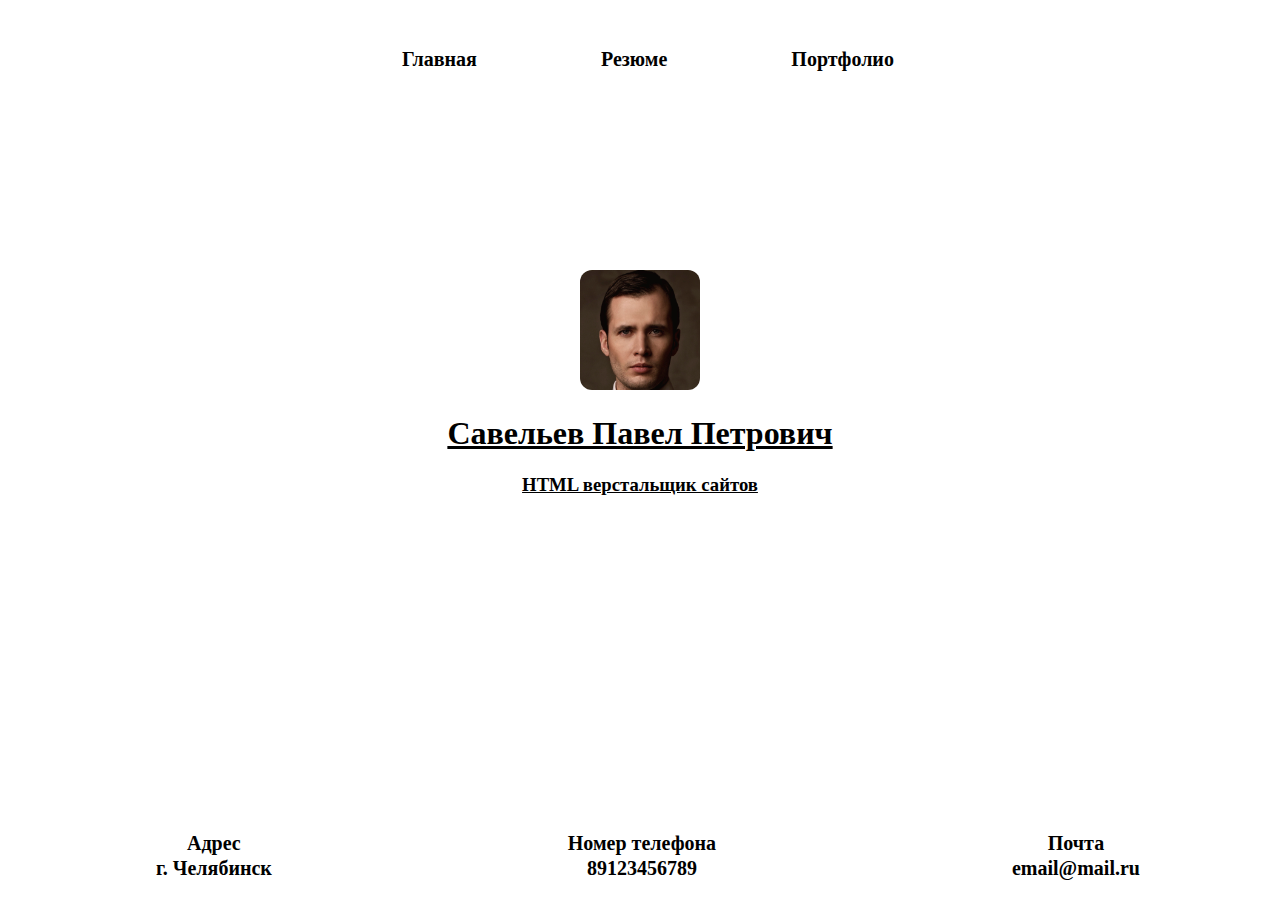
<file: index.html>
<!DOCTYPE html>
<html lang="ru">
<head>
    <meta charset="UTF-8">
    <meta name="viewport" content="width=device-width, initial-scale=1.0">
    <link rel="stylesheet" href="css/base.css">
    <link rel="stylesheet" href="css/style.css">
    <title>Личный сайт верстальщика</title>
</head>
<body>
    <header>
        <nav class="navbar">
            <a class="navbar-item" href="index.html">Главная</a>
            <a class="navbar-item" href="summary.html">Резюме</a>
            <a class="navbar-item" href="portfolio.html">Портфолио</a>
        </nav>
    </header>
    <div class="base-info">
        <div class="container-info">
            <a href="" class="circle-image">
                <img src="img/profile-photo2.png"/>
            </a>
            <a href="" class="text-info">
                <h1>Савельев Павел Петрович</h1>
                <h3>HTML верстальщик сайтов</h6>
            </a>
        </div>
    </div>
    <footer>
        <nav class="footbar">
            <div class="footbar-item">
                <h4>Адрес</h4>
                <span>г. Челябинск</span>
            </div>
            <div class="footbar-item">
                <h4>Номер телефона</h4>
                <span>89123456789</span>
            </div>
            <div class="footbar-item">
                <h4>Почта</h4>
                <span>email@mail.ru</span>
            </div>
        </nav>
    </footer>
</body>
</html>
</file>
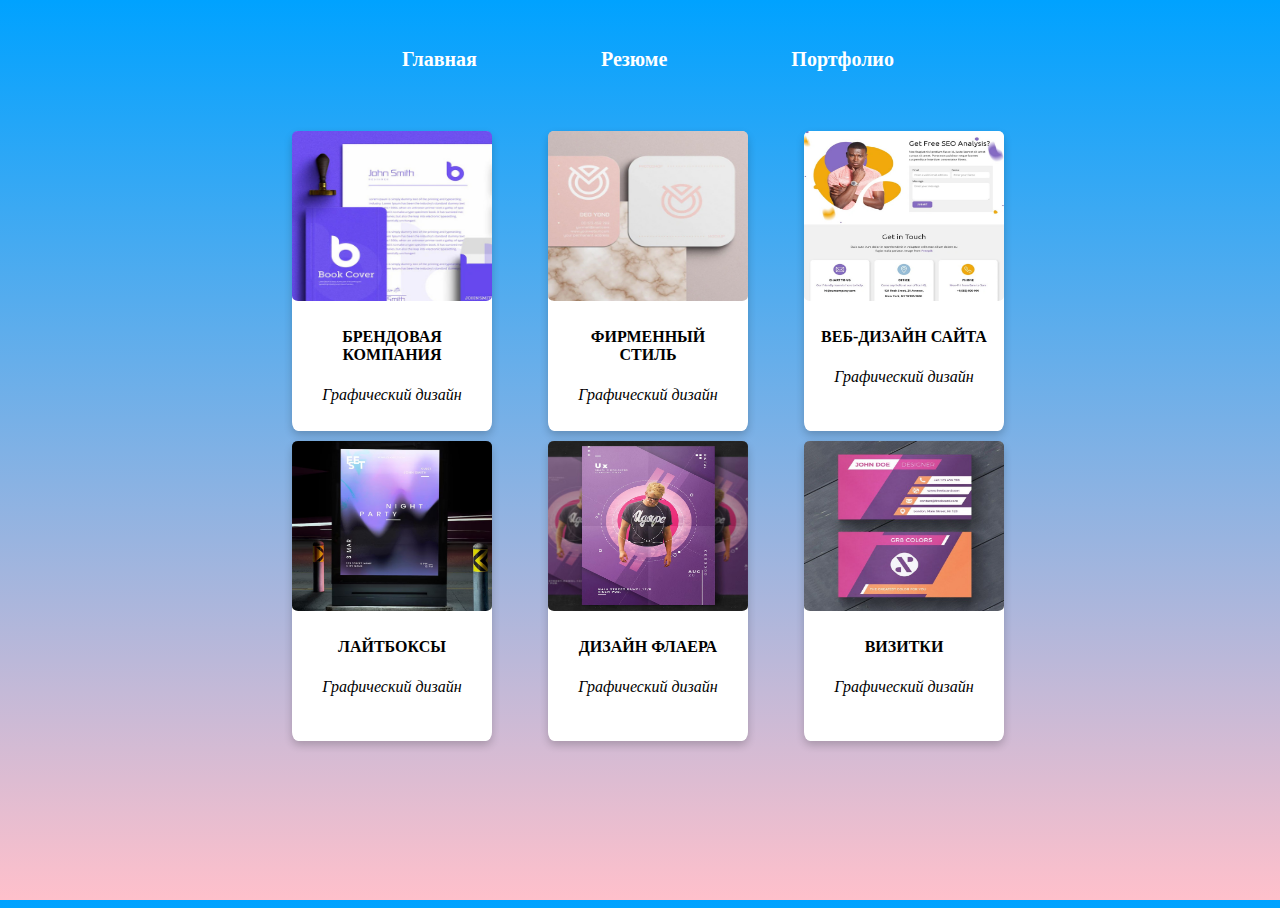
<file: portfolio.html>
<!DOCTYPE html>
<html lang="ru">
<head>
    <meta charset="UTF-8">
    <meta name="viewport" content="width=device-width, initial-scale=1.0">
    <link rel="stylesheet" href="css/base.css">
    <link rel="stylesheet" href="css/portfolio.css">
    <title>Портфолио</title>
</head>
<body>
    <header>
        <nav class="navbar">
            <a class="navbar-item" href="index.html">Главная</a>
            <a class="navbar-item" href="summary.html">Резюме</a>
            <a class="navbar-item" href="portfolio.html">Портфолио</a>
        </nav>
    </header>
    <main>
        <div class="flex-row-container">
            <div class="flex-row-item">
                <div class="card">
                    <img src="img/cardsImg/brandCompany.jpg">
                    <div class="container">
                    <h4>БРЕНДОВАЯ КОМПАНИЯ</h4> 
                    <p><i>Графический дизайн</i></p> 
                    </div>
                </div>
            </div>
            <div class="flex-row-item">
                <div class="card">
                    <img src="img/cardsImg/firmStyle.jpg">
                    <div class="container">
                    <h4>ФИРМЕННЫЙ СТИЛЬ</h4> 
                    <p><i>Графический дизайн</i></p> 
                    </div>
                </div>
            </div>
            <div class="flex-row-item">
                <div class="card">
                    <img src="img/cardsImg/web-site.jpg">
                    <div class="container">
                    <h4>ВЕБ-ДИЗАЙН САЙТА</h4> 
                    <p><i>Графический дизайн</i></p> 
                    </div>
                </div>
            </div>
            <div class="flex-row-item">
                <div class="card">
                    <img src="img/cardsImg/lite-boxs.jpg">
                    <div class="container">
                    <h4>ЛАЙТБОКСЫ</h4> 
                    <p><i>Графический дизайн</i></p> 
                    </div>
                </div>
            </div>
            <div class="flex-row-item">
                <div class="card">
                    <img src="img/cardsImg/flaer.jpg">
                    <div class="container">
                    <h4>ДИЗАЙН ФЛАЕРА</h4> 
                    <p><i>Графический дизайн</i></p> 
                    </div>
                </div>
            </div>
            <div class="flex-row-item">
                <div class="card">
                    <img src="img/cardsImg/vizitka.jpg">
                    <div class="container">
                    <h4>ВИЗИТКИ</h4> 
                    <p><i>Графический дизайн</i></p> 
                    </div>
                </div>
            </div>
        </div>
    </main>
    <!-- <div class=".flex-row-container">
        <div class="flex-row-item">
            <div class="card">
                <img src="img/cardsImg/brandCompany.jpg" width="200px">
                <div class="container">
                  <h4>БРЕНДОВАЯ КОМПАНИЯ</h4> 
                  <p><i>Графический дизайн</i></p> 
                </div>
            </div>
        </div>

        <div class="card flex-row-item">
            <img src="img/cardsImg/brandCompany.jpg" width="200px">
            <div class="container">
              <h4>БРЕНДОВАЯ КОМПАНИЯ</h4> 
              <p><i>Графический дизайн</i></p> 
            </div>
        </div>
    </div> -->
</body>
</html>
</file>
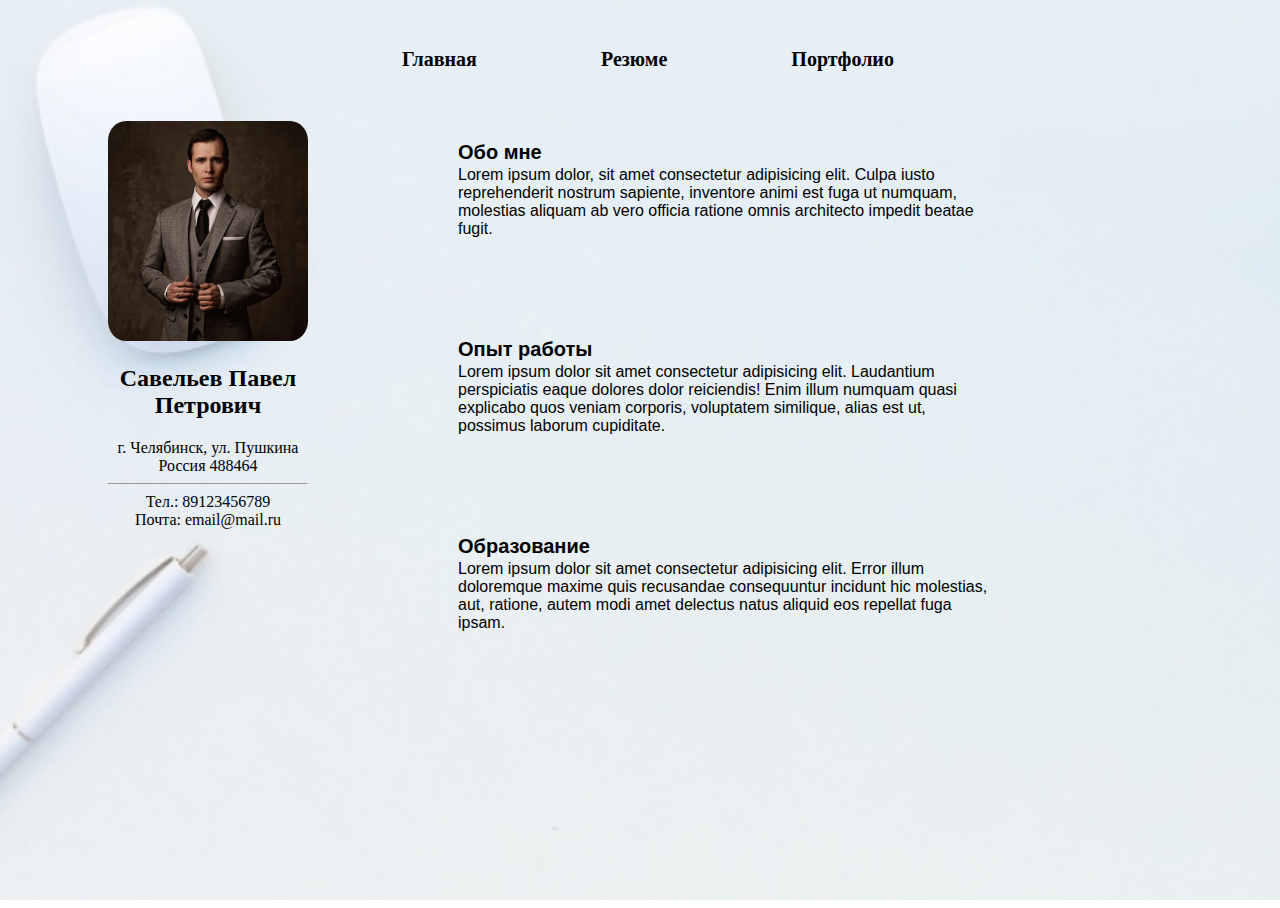
<file: summary.html>
<!DOCTYPE html>
<html lang="ru">
<head>
    <meta charset="UTF-8">
    <meta name="viewport" content="width=device-width, initial-scale=1.0">
    <link rel="stylesheet" href="css/summary.css">
    <link rel="stylesheet" href="css/base.css">
    <title>Резюме</title>
</head>
<body>
    <header>
        <nav class="navbar">
            <a class="navbar-item" href="index.html">Главная</a>
            <a class="navbar-item" href="summary.html">Резюме</a>
            <a class="navbar-item" href="portfolio.html">Портфолио</a>
        </nav>
    </header>
    <div class="container">
        <div class="profile">
            <img src="img/photo.jpg">
            <h2>Савельев Павел Петрович</h2>
            г. Челябинск, ул. Пушкина
            <br />
                Россия 488464
            <hr />
            Тел.: 89123456789
            <br />
            Почта: email@mail.ru
        </div>
        <div class="info">
            <div class="block">
                <h3>Обо мне</h3>
                <span>
                    Lorem ipsum dolor, sit amet consectetur adipisicing elit. Culpa iusto reprehenderit nostrum sapiente, inventore animi est fuga ut numquam, molestias aliquam ab vero officia ratione omnis architecto impedit beatae fugit.
                </span>
            </div>
            <div class="block">
                <h3>Опыт работы</h3>
                <span>
                    Lorem ipsum dolor sit amet consectetur adipisicing elit. Laudantium perspiciatis eaque dolores dolor reiciendis! Enim illum numquam quasi explicabo quos veniam corporis, voluptatem similique, alias est ut, possimus laborum cupiditate.
                </span>
            </div>
            <div class="block">
                <h3>Образование</h3>
                <span>
                    Lorem ipsum dolor sit amet consectetur adipisicing elit. Error illum doloremque maxime quis recusandae consequuntur incidunt hic molestias, aut, ratione, autem modi amet delectus natus aliquid eos repellat fuga ipsam.
                </span>
            </div>
        </div>
    </div>

</body>
</html>
</file>
<file: css/base.css>
html, body {
    width: 100%;
    height: 100%;
}

.navbar {
    text-align: center;
    padding-top: 40px;
}

.navbar-item {
    text-decoration: none;
    color:white;
    padding: 60px;
    font-size: 20px;
    font-weight: 600;
    margin-bottom: 2px;
}
</file>
<file: css/style.css>
body {
    overflow: hidden;
    background-repeat: no-repeat;
    background-size: cover;
}

.navbar-item {
    color: black !important;
}

.circle-image {
    display: inline-block;
    border-radius: 10%;
    overflow: hidden;
    width: 120px;
    height: 120px;
}

.circle-image img {
    width:100%;
    height:100%;
    object-fit: cover;
}

.container-info {
    position: absolute;
    top: 30%;
    left: 0;
    right: 0;
    bottom: 0;
    margin: auto;
    text-align: center;
}

.text-info {
    color:black;
    font-weight: bold;
    font-family: Georgia, serif;
}

footer {
    position: absolute;
    bottom: 20px;
    width: 100%;
}

.footbar {
    text-align: center;
    display: flex;
    flex-direction: row;
    justify-content:space-around;
}

.footbar-item h4 {
    color: black;
    font-size: 20px;
    font-weight: 600;
    margin-bottom: 2px;
}

.footbar-item span {
    color:black;
    font-size: 20px;
    font-weight: 600;
    margin-bottom: 2px;
}

.block {
    width: 10px;
}
</file>
<file: css/portfolio.css>
body {
    background: linear-gradient(to bottom, rgb(0, 162, 255), pink);
}

main {
    padding-top: 60px;
    display: flex;
    justify-content: center;
}

.card {
    background-color: white;
    color: black;
    box-shadow: 0 4px 8px 0 rgba(0,0,0,0.2);
    transition: 0.3s;
    width: 200px;
    height: 300px;
    border-radius: 3%;
    text-align: center;
}

.card img {
    border-radius: 3%;
    width: 200px;
    height: 170px;
}

.card:hover {
    box-shadow: 0 8px 16px 0 rgba(0,0,0,0.2);
}

.container {
    padding: 2px 16px;
}


.flex-row-container {
    width: 60%;
    display: flex;
    flex-wrap: wrap;
    align-items: center;
    justify-content: center;
}
.flex-row-container > .flex-row-item {
    flex: 1 1 30%; /*grow | shrink | basis */
}

.flex-row-item {
    display: flex;
    justify-content: center;
    padding-bottom: 10px; ;
}
</file>
<file: css/summary.css>
body {
    background:url(/img/images.jpg);
    background-repeat: no-repeat;
    background-size: cover;
}

.navbar-item {
    color: black !important;
}

.container {
    display: flex;
    justify-content:space-evenly;
    padding-top: 50px;
    padding-left: 100px;
}

.block {
    margin-bottom: 100px;
    padding-left: 150px;
    max-width: 55%;
}

.block h3 {
    font-size: 20px;
    font-weight: 600;
    margin-bottom: 2px;
    font-family:'Lucida Sans', 'Lucida Sans Regular', 'Lucida Grande', 'Lucida Sans Unicode', Geneva, Verdana, sans-serif;
}

.block span {
    font-family:'Franklin Gothic Medium', 'Arial Narrow', Arial, sans-serif
}

.profile {
    text-align: center;
}

.profile img {
    width: 200px;
    border-radius: 9%;
    object-fit: cover;
}
</file>
